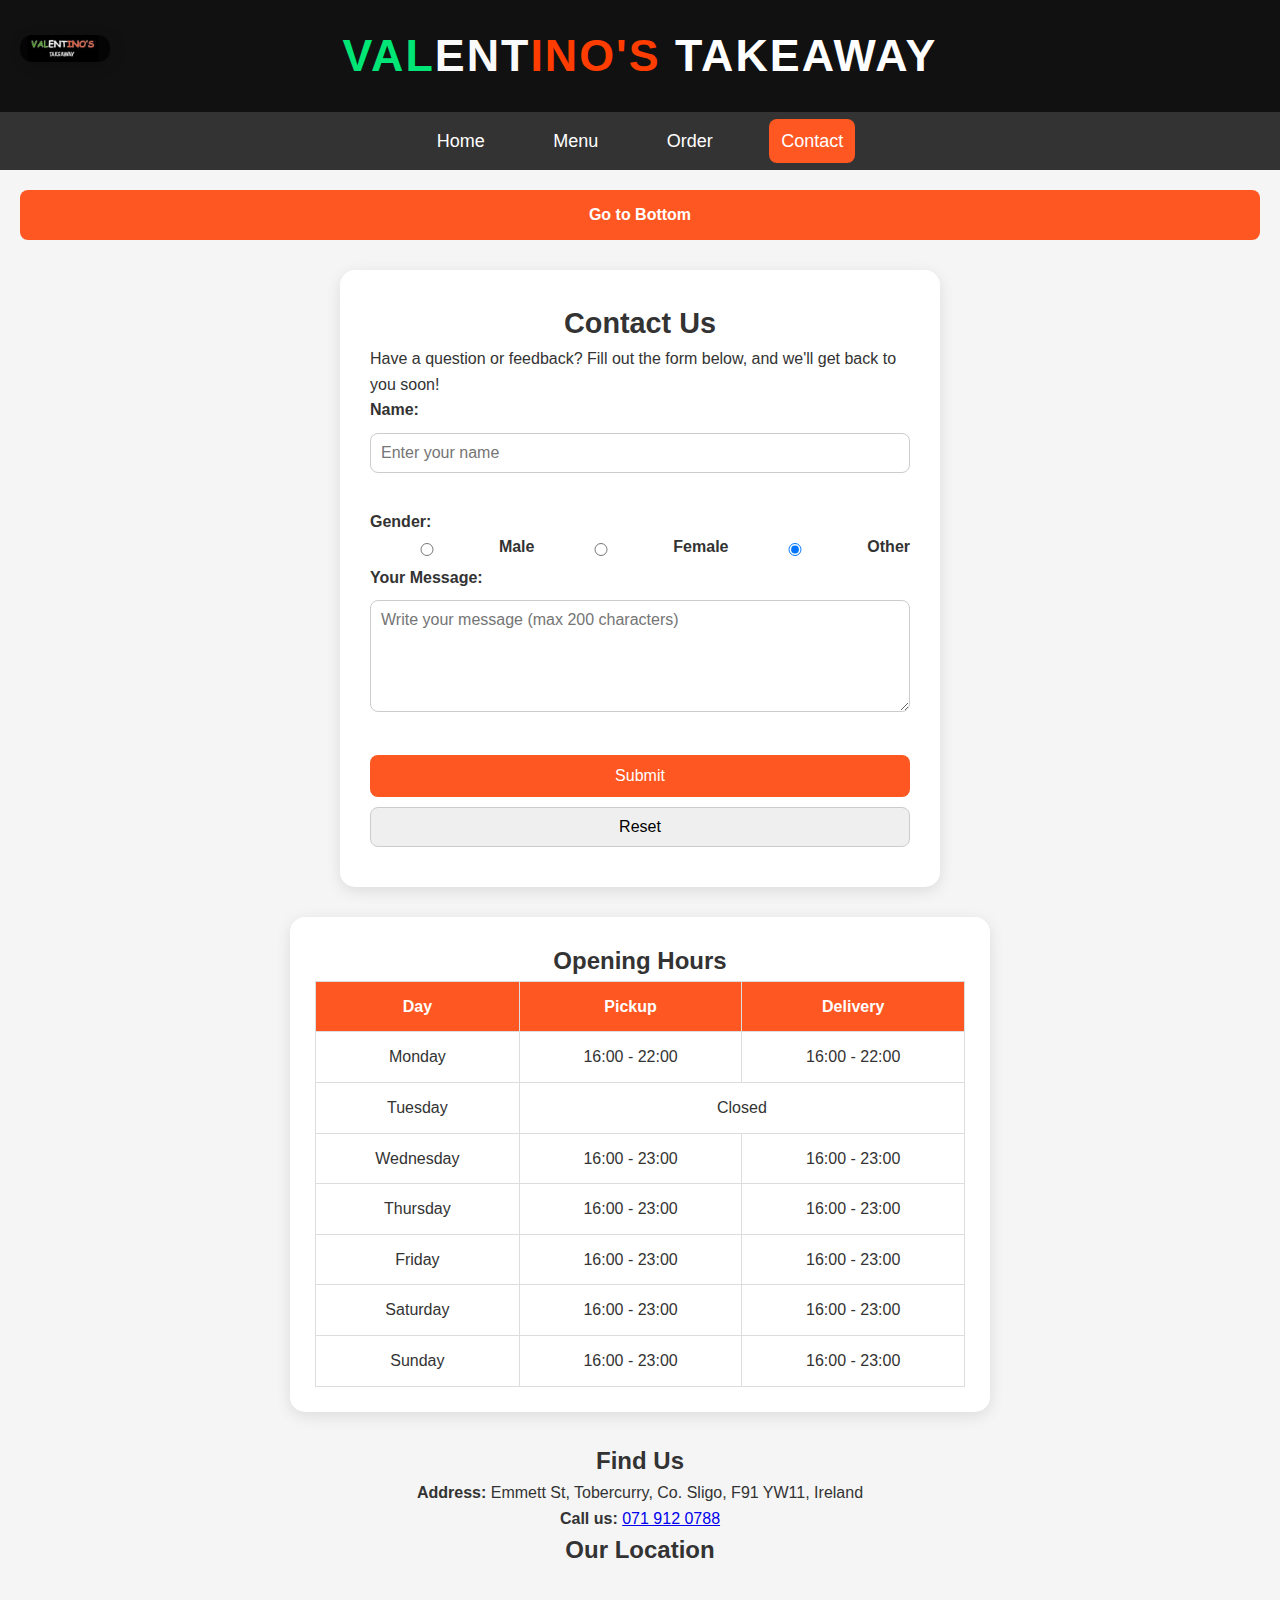
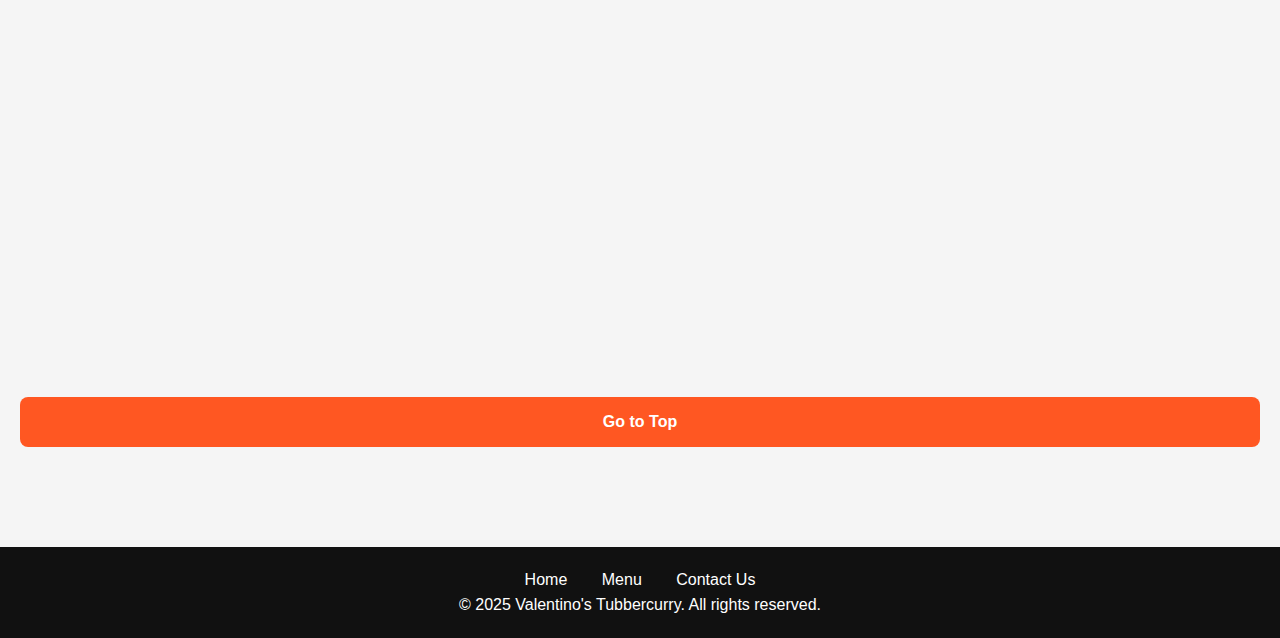
<file: webpage/contact.html>
<!--

Date Created : March 2025
Purpose      : Restaurant html5 web page
-->
<!DOCTYPE html>
<html lang="en">
    <head>
        <meta charset="UTF-8">
        <meta name="viewport" content="width=device-width, initial-scale=1.0">
        <meta name="description" content="Valentino's - The best takeaway in Tubbercurry, offering delicious grilled food, pizza, and more.">
        <meta name="keywords" content="menu, food, Sligo, Valentino's, takeaway, grill, pizza, kebab">
        <meta name="author" content="Valentino's Takeaway">
        <title>Valentino's - Delicious Food in Tubbercurry</title>
        <link rel="stylesheet" href="styles/styles.css">
        <link rel="shortcut icon" href="images/logofavicon.ico" type="image/x-icon">
    </head>
    <body>
        <header>
            <img class="logo" src="images/logo.JPG" alt="Valentino's Logo" width="100">
            <h1>
                <span class="val">VAL</span><span class="ent">ENT</span><span class="inos">INO'S</span> Takeaway
            </h1>
        </header>
        
        <nav>
            <ul>
                <li ><a href="index.html">Home</a></li>
                <li ><a href="menu.html">Menu</a></li>
                <li><a href="https://valentinostakeaway.ie/delivery">Order</a></li>
                <li id="active"><a href="contact.html">Contact</a></li>
            </ul>
        </nav>
    <main>
        <a href="#bottom" class="scroll-btn">Go to Bottom</a>

        <section class="contact-form">
            <h2>Contact Us</h2>
            <p>Have a question or feedback? Fill out the form below, and we'll get back to you soon!</p>
            
            <form action="submit.html" method="GET">
                <label for="name">Name:</label><br>
                <input type="text" id="name" name="name" required placeholder="Enter your name"><br><br>

                <label>Gender:</label><br>
            <section class="gender-options">
            <input type="radio" id="male" name="gender" value="male"> <label for="male">Male</label>
            <input type="radio" id="female" name="gender" value="female"> <label for="female">Female</label>
            <input type="radio" id="other" name="gender" value="other" checked> <label for="other">Other</label>
            </section>

                

                <label for="message">Your Message:</label><br>
                <textarea id="message" name="message" rows="5" placeholder="Write your message (max 200 characters)" maxlength="200"></textarea>
                <br><br>

                <button  type="submit">Submit</button>
                <input type="reset" value="Reset">
            </form>
        </section>

        <section class="opening-hours">
            <h2>Opening Hours</h2>
            <table class="hours-table">
                <tr>
                    <th>Day</th>
                    <th>Pickup</th>
                    <th>Delivery</th>
                </tr>
                <tr><td>Monday</td><td>16:00 - 22:00</td><td>16:00 - 22:00</td></tr>
                <tr><td>Tuesday</td><td colspan="2">Closed</td></tr>
                <tr><td>Wednesday</td><td>16:00 - 23:00</td><td>16:00 - 23:00</td></tr>
                <tr><td>Thursday</td><td>16:00 - 23:00</td><td>16:00 - 23:00</td></tr>
                <tr><td>Friday</td><td>16:00 - 23:00</td><td>16:00 - 23:00</td></tr>
                <tr><td>Saturday</td><td>16:00 - 23:00</td><td>16:00 - 23:00</td></tr>
                <tr><td>Sunday</td><td>16:00 - 23:00</td><td>16:00 - 23:00</td></tr>

            </table>
        </section>

        <section class="contact-details">
            <h2>Find Us</h2>
            <p><strong>Address:</strong> Emmett St, Tobercurry, Co. Sligo, F91 YW11, Ireland</p>
            <p><strong>Call us:</strong> <a href="tel:0719120788">071 912 0788</a></p>
            
        </section>
        

        <section class="map">
            <h2>Our Location</h2>
            <iframe 
                src="https://www.google.com/maps/embed?pb=!1m18!1m12!1m3!1d2382.983468562095!2d-8.73881432323652!3d54.04562722280286!2m3!1f0!2f0!3f0!3m2!1i1024!2i768!4f13.1!3m3!1m2!1s0x485e39f3b136da1f%3A0x1cf951d6f8607a9b!2sValentino&#39;s%20Takeaway!5e0!3m2!1sen!2sie!4v1711200000000!5m2!1sen!2sie" 
                width="100" height="400" style="border:0;" allowfullscreen loading="lazy">
            </iframe>
        </section>

       
    </main>
    <a href="#top" class="scroll-btn">Go to Top</a>

    
    <section id="bottom"></section>

    <footer>
        <ul>
            <li><a href="index.html">Home</a></li>
            <li><a href="menu.html">Menu</a></li>
            <li><a href="contact.html">Contact Us</a></li>
        </ul>
        <p>&copy; 2025 Valentino's Tubbercurry. All rights reserved.</p>
    </footer>
</body>
</html>
</file>
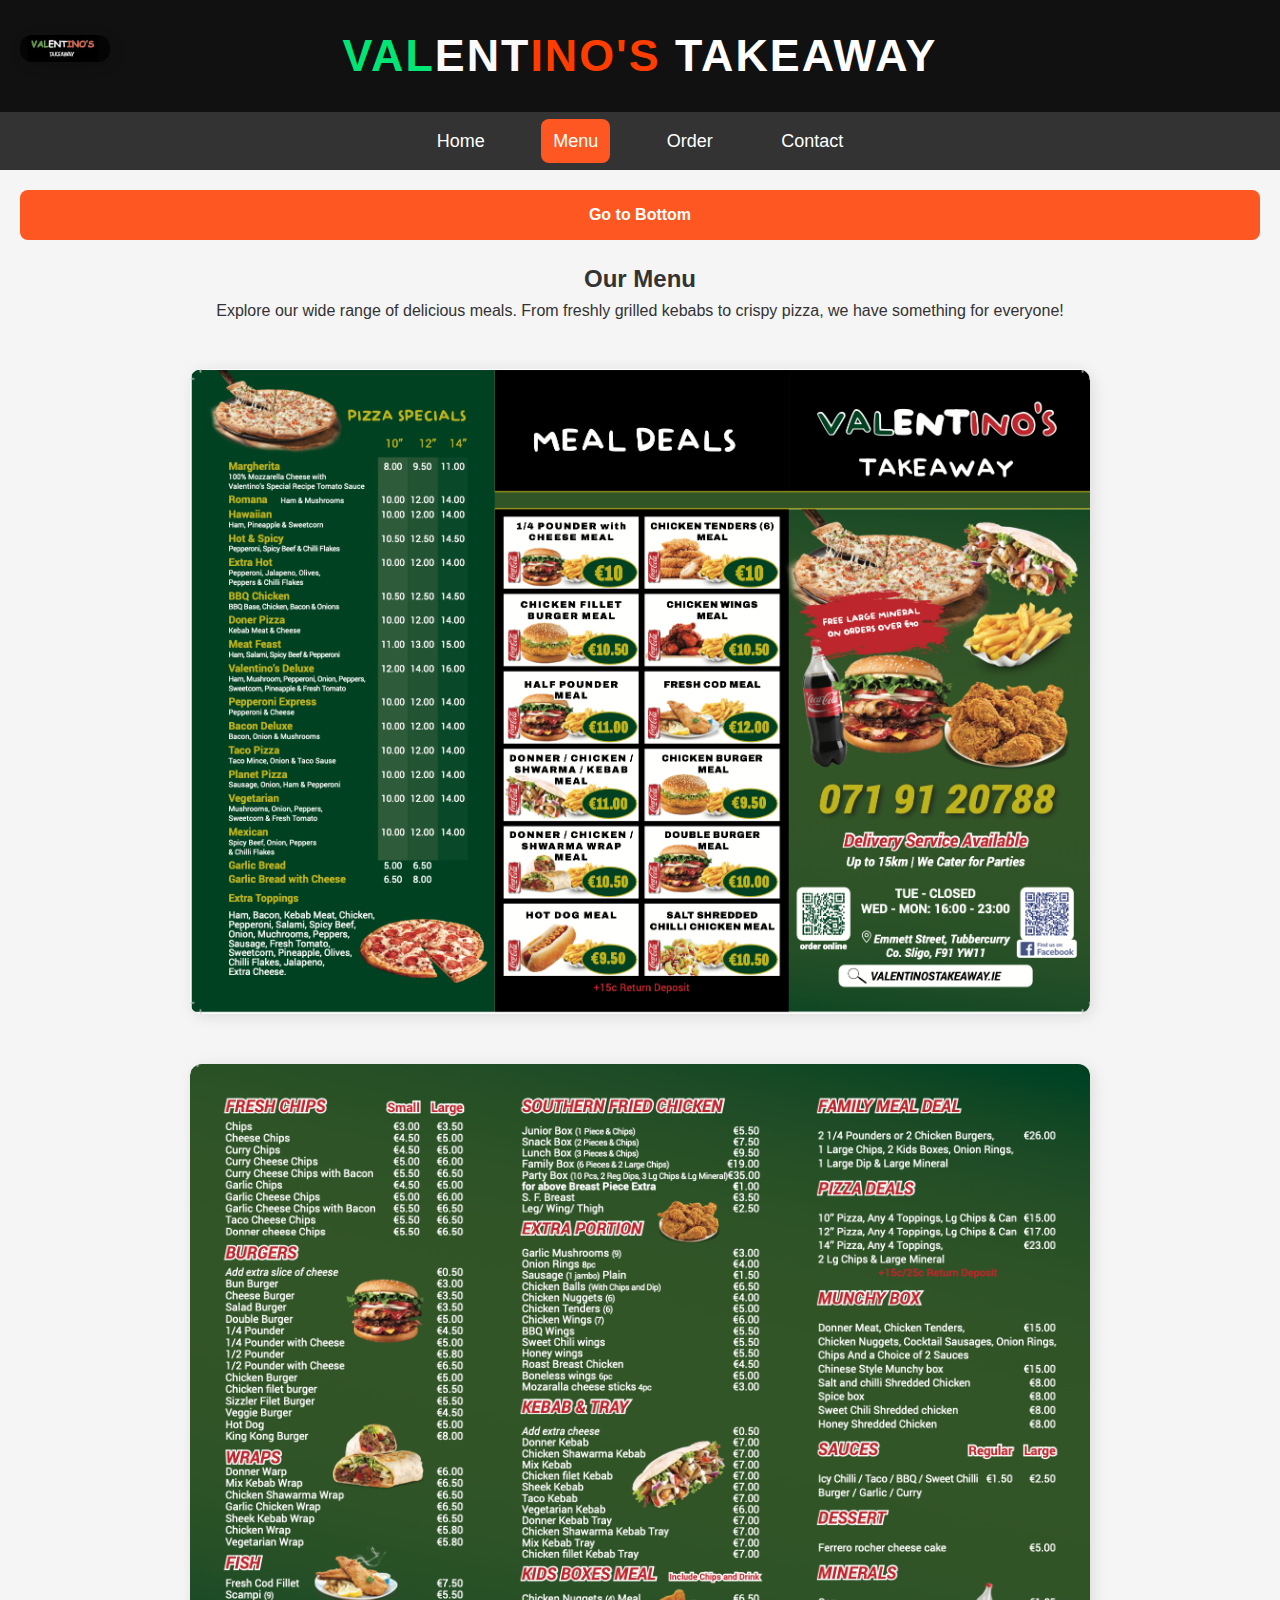
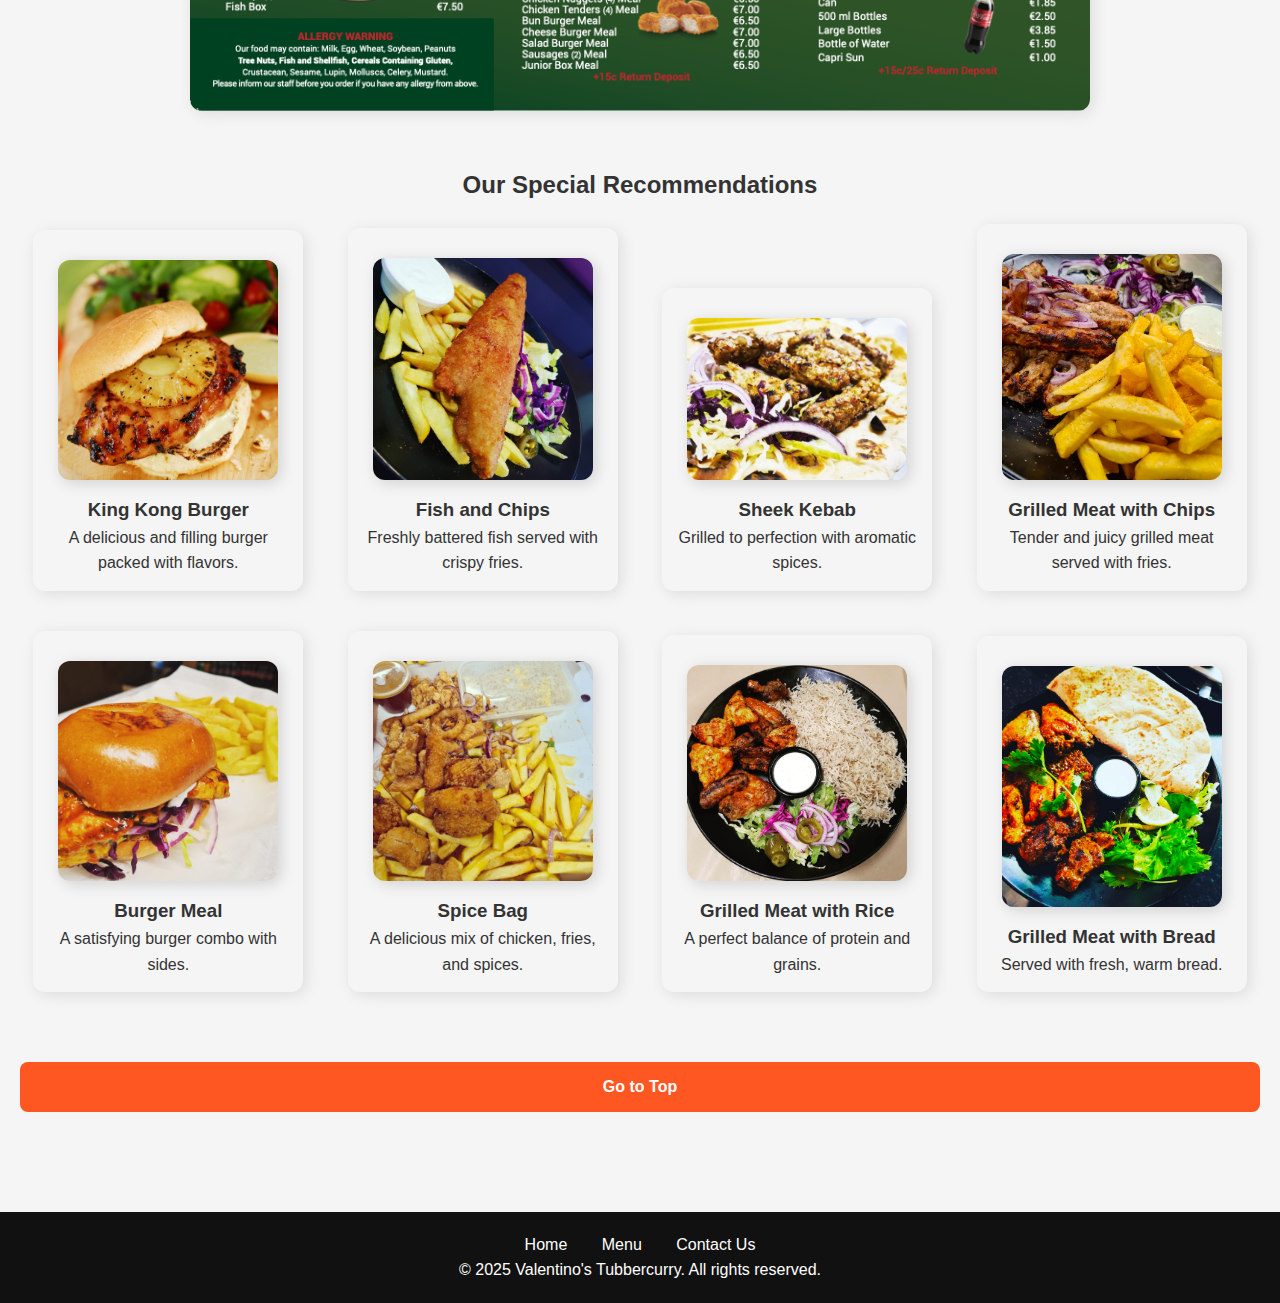
<file: webpage/menu.html>
<!--

Date Created : March 2025
Purpose      : Restaurant html5 web page
-->
<!DOCTYPE html>
<html lang="en">
    <head>
        <meta charset="UTF-8">
        <meta name="viewport" content="width=device-width, initial-scale=1.0">
        <meta name="description" content="Valentino's - The best takeaway in Tubbercurry, offering delicious grilled food, pizza, and more.">
        <meta name="keywords" content="menu, food, Sligo, Valentino's, takeaway, grill, pizza, kebab">
        <meta name="author" content="Valentino's Takeaway">
        <title>Valentino's - Delicious Food in Tubbercurry</title>
        <link rel="stylesheet" href="styles/styles.css">
        <link rel="shortcut icon" href="images/logofavicon.ico" type="image/x-icon">
    </head>
    <body>
        <header>
            <img class="logo" src="images/logo.JPG" alt="Valentino's Logo" width="100">
            <h1>
                <span class="val">VAL</span><span class="ent">ENT</span><span class="inos">INO'S</span> Takeaway
            </h1>
        </header>
        
        <nav>
            <ul>
                <li ><a href="index.html">Home</a></li>
                <li id="active"><a href="menu.html">Menu</a></li>
                <li><a href="https://valentinostakeaway.ie/delivery">Order</a></li>
                <li><a href="contact.html">Contact</a></li>
            </ul>
        </nav>
        

    <main>
        <a href="#bottom" class="scroll-btn">Go to Bottom</a>
        <section class="menu-intro">
            <h2>Our Menu</h2>
            <p>Explore our wide range of delicious meals. From freshly grilled kebabs to crispy pizza, we have something for everyone!</p>
        </section>

        <!-- Menu Images -->
        <section class="menu-images">
            <img src="images/menu1.JPG" alt="Valentino's Menu Page 1" class="menu-img">
            <img src="images/menu2.JPG" alt="Valentino's Menu Page 2" class="menu-img">
        </section>

        <!-- Special Recommendations -->
        <article class="recommendations">
            <h2>Our Special Recommendations</h2>

            <section  class="dish">
                <img src="images/king.JPG" alt="King Kong Burger">
                <h3>King Kong Burger</h3>
                <p>A delicious and filling burger packed with flavors.</p>
            </section >

            <section  class="dish">
                <img src="images/fishAndChips.JPG" alt="Fish and Chips">
                <h3>Fish and Chips</h3>
                <p>Freshly battered fish served with crispy fries.</p>
            </section >

            <section  class="dish">
                <img src="images/sheek.jpg" alt="Sheek Kebab">
                <h3>Sheek Kebab</h3>
                <p>Grilled to perfection with aromatic spices.</p>
            </section >

            <section  class="dish">
                <img src="images/grillchips.jpg" alt="Grilled Meat with Chips">
                <h3>Grilled Meat with Chips</h3>
                <p>Tender and juicy grilled meat served with fries.</p>
            </section>
            <section class="dish">
                <img src="images/burgerMeal.JPG" alt="Burger Meal">
                <h3>Burger Meal</h3>
                <p>A satisfying burger combo with sides.</p>
            </section >

            <section class="dish">
                <img src="images/spicebag.JPG" alt="Spice Bag">
                <h3>Spice Bag</h3>
                <p>A delicious mix of chicken, fries, and spices.</p>
            </section >

            <section  class="dish">
                <img src="images/grillrice.jpg" alt="Grilled Meat with Rice">
                <h3>Grilled Meat with Rice</h3>
                <p>A perfect balance of protein and grains.</p>
            </section >

            <section class="dish">
                <img src="images/grillbread.jpg" alt="Grilled Meat with Bread">
                <h3>Grilled Meat with Bread</h3>
                <p>Served with fresh, warm bread.</p>
            </sectione>
        </article>
   
        
    </main>
    <a href="#top" class="scroll-btn">Go to Top</a>

    
    <section id="bottom"></section>

    <footer>
        <ul>
            <li><a href="index.html">Home</a></li>
            <li><a href="menu.html">Menu</a></li>
            <li><a href="contact.html">Contact Us</a></li>
        </ul>
        <p>&copy; 2025 Valentino's Tubbercurry. All rights reserved.</p>
    </footer>
</body>
</html>
</file>
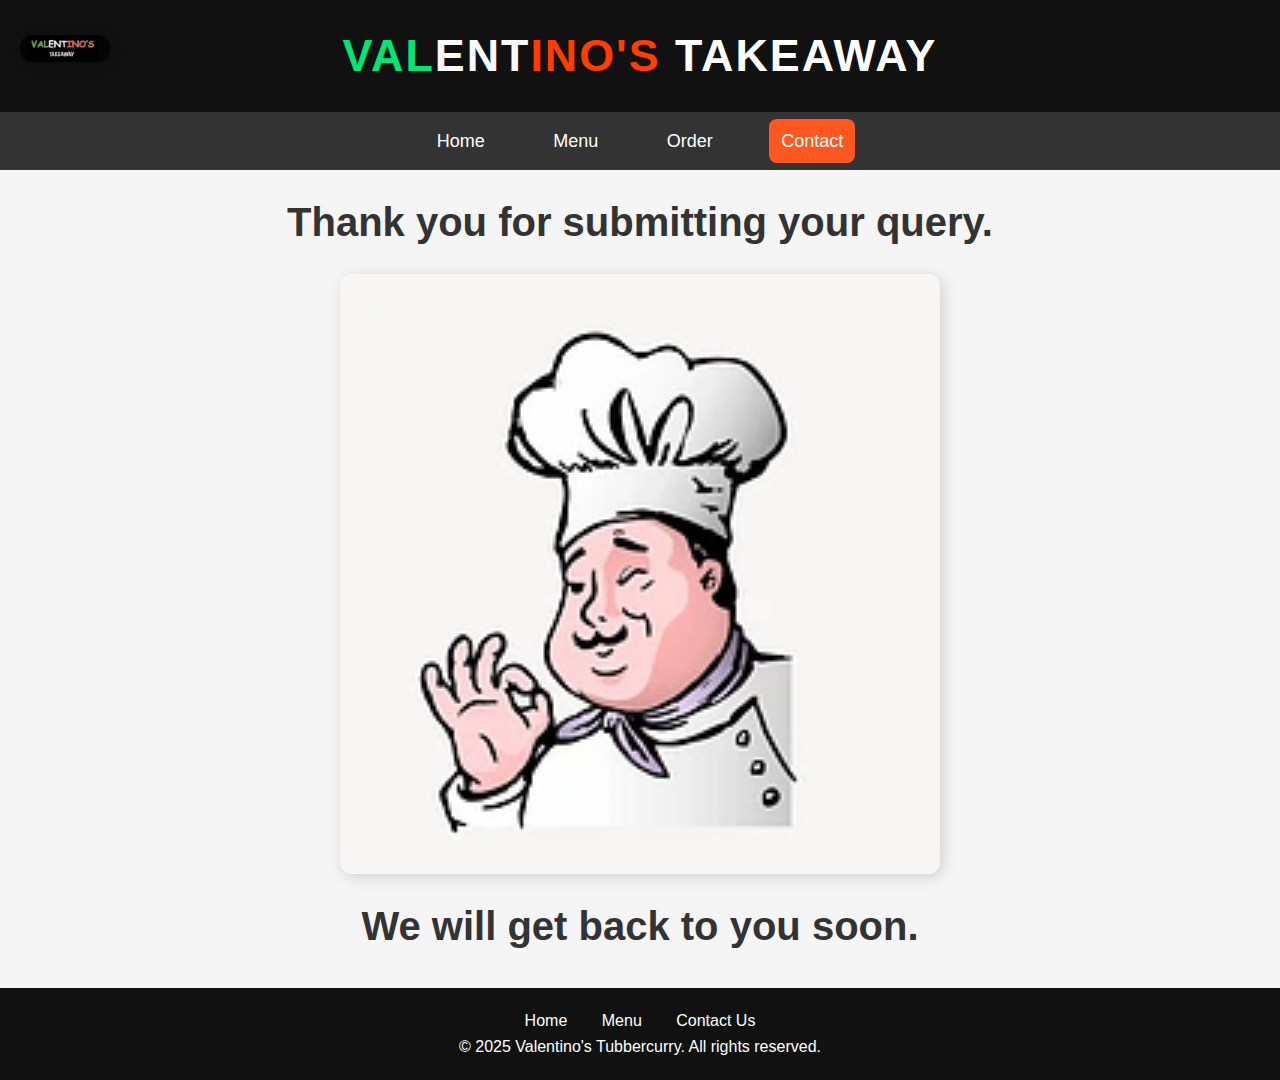
<file: webpage/submit.html>
<!--

Date Created : March 2025
Purpose      : Restaurant html5 web page
-->
<!DOCTYPE html>
<html lang="en">
    <head>
        <meta charset="UTF-8">
        <meta name="viewport" content="width=device-width, initial-scale=1.0">
        <meta name="description" content="Valentino's - The best takeaway in Tubbercurry, offering delicious grilled food, pizza, and more.">
        <meta name="keywords" content="menu, food, Sligo, Valentino's, takeaway, grill, pizza, kebab">
        <meta name="author" content="Valentino's Takeaway">
        <title>Valentino's - Delicious Food in Tubbercurry</title>
        <link rel="stylesheet" href="styles/styles.css">
        <link rel="shortcut icon" href="images/logofavicon.ico" type="image/x-icon">
    </head>
    <body>
        <header>
            <img class="logo" src="images/logo.JPG" alt="Valentino's Logo" width="100">
            <h1>
                <span class="val">VAL</span><span class="ent">ENT</span><span class="inos">INO'S</span> Takeaway
            </h1>
        </header>
        
        <nav>
            <ul>
                <li><a href="index.html">Home</a></li>
                <li><a href="menu.html">Menu</a></li>
                <li><a href="https://valentinostakeaway.ie/delivery">Order</a></li>
                <li id="active"><a href="contact.html">Contact</a></li>
            </ul>
        </nav>

        <main>
            <h5>Thank you for submitting your query.</h5>
            <img src="images/chef.jpg" alt="Chef preparing food at Valentino's Takeaway" class="chef-image">
            <h5>We will get back to you soon.</h5>
        </main>

        <footer>
            <ul>
                <li><a href="index.html">Home</a></li>
                <li><a href="menu.html">Menu</a></li>
                <li><a href="contact.html">Contact Us</a></li>
            </ul>
            <p>&copy; 2025 Valentino's Tubbercurry. All rights reserved.</p>
        </footer>
    </body>
</html>
</file>
<file: webpage/styles/styles.css>
/* Global Styles */
* {
    margin: 0; /* Remove default margin */
    padding: 0; /* Remove default padding */
    box-sizing: border-box; /* Ensures padding and borders are included in the width/height */
    font-family: 'Roboto', sans-serif; /* Modern font for a clean look */
}

body {
    background-color: #f5f5f5; /* Light grey background */
    color: #333; /* Dark text for readability */
    line-height: 1.6; /* Make text more readable by adjusting line height */
    text-align: center; /* Center-align text for consistency */
}

/* Header */
header {
    background-color: #111; /* Dark background for header */
    color: white; /* White text color for contrast */
    padding: 20px 0; /* Vertical padding inside header */
    text-align: center; /* Center the header content */
    position: relative; /* Allows logo to be placed absolutely */
}

header .logo {
    position: absolute; /* Position logo outside of normal flow */
    top: 20px; /* Move logo down a bit */
    left: 20px; /* Move logo to the left */
    width: 90px; /* Slightly smaller logo */
}

header h1 {
    font-family: 'Roboto', sans-serif; /* Consistent font family */
    font-size: 2.8em; /* Larger title size for emphasis */
    letter-spacing: 2px; /* Space out the letters for a sleek effect */
    color: white; /* White text for header */
    margin: 0; /* Remove margin around title */
    text-transform: uppercase; /* Uppercase text for strong emphasis */
}

header h1 .val {
    color: #00e676; /* Green color for part of the title */
}

header h1 .ent {
    color: #fafafa; /* Light grey color for another part of the title */
}

header h1 .inos {
    color: #ff3d00; /* Orange-red color for another part of the title */
}

header h1 .takeaway {
    color: #ff6600; /* Dark orange for takeaway */
    font-size: 1.3em; /* Make takeaway slightly smaller */
}

.logo {
    width: 80px; /* Resize logo */
    height: auto; /* Maintain aspect ratio */
    vertical-align: middle; /* Align logo with text */
}

h1 {
    display: inline-block; /* Display h1 inline with the logo */
    font-size: 30px; /* Set specific font size */
    margin-left: 10px; /* Space between logo and text */
}

/* Navigation */
nav ul {
    list-style: none; /* Remove default list styling */
    background: #333; /* Dark background for nav */
    padding: 15px; /* Padding around nav items */
    text-align: center; /* Center the nav items */
}

nav ul li {
    display: inline; /* Display list items horizontally */
    margin: 0 20px; /* Space between items */
}

nav ul li a {
    color: white; /* White text for links */
    text-decoration: none; /* Remove underline from links */
    font-size: 18px; /* Set font size for links */
    padding: 12px; /* Padding inside the link */
    transition: background-color 0.3s ease, border-radius 0.3s ease; /* Smooth hover effect */
}

nav ul li a:hover,
nav ul li#active a {
    background: #ff5722; /* Orange background on hover */
    border-radius: 8px; /* Rounded corners for links */
}

/* General Image Styling */
img {
    max-width: 100%; /* Ensure images don't overflow */
    height: auto; /* Maintain aspect ratio */
    display: block; /* Remove inline spacing */
    margin: 15px auto; /* Center images with margin */
    border-radius: 12px; /* Round the corners of images */
    box-shadow: 3px 3px 15px rgba(0, 0, 0, 0.15); /* Add subtle shadow to images */
}

/* Layout */
.container {
    display: flex; /* Flexbox layout for container */
    max-width: 1200px; /* Max width for the layout */
    margin: auto; /* Center container */
    padding: 20px; /* Add padding inside container */
}

.main-content {
    flex: 2; /* Make main content take up more space */
    padding-right: 20px; /* Space between content and aside */
}

aside {
    flex: 1; /* Make aside take up less space */
    background: #fff3e0; /* Light background color for aside */
    padding: 20px; /* Padding inside aside */
    border-radius: 10px; /* Rounded corners for aside */
    box-shadow: 0px 4px 10px rgba(0, 0, 0, 0.1); /* Subtle shadow for aside */
    text-align: center; /* Center the content inside aside */
    height: 100%; /* Stretch aside to match content height */
    position: relative; /* For positioning relative to other elements */
    margin-bottom: 50px; /* Add space below aside */
}

/* Specialties Section */
.specialties {
    display: flex; /* Flexbox layout for specialties */
    flex-wrap: wrap; /* Allow items to wrap onto new lines */
    justify-content: space-between; /* Space items evenly */
    margin-top: 30px; /* Add space above specialties */
}

/* Individual Specialty Items */
.specialty {
    width: 45%; /* Items take up 45% of space */
    background: white; /* White background for items */
    padding: 10px; /* Padding inside each item */
    text-align: center; /* Center text in items */
    border-radius: 10px; /* Rounded corners for items */
    box-shadow: 0px 4px 10px rgba(0, 0, 0, 0.1); /* Shadow for items */
    margin-bottom: 20px; /* Space between items */
    transition: transform 0.3s ease, box-shadow 0.3s ease; /* Smooth hover effect */
}

/* Hover effect for specialties */
.specialty:hover {
    transform: scale(1.05); /* Slightly zoom in on hover */
    box-shadow: 0px 6px 15px rgba(0, 0, 0, 0.2); /* Increase shadow on hover */
}

/* Adjustments for the images inside specialties */
.specialty img {
    width: 100%; /* Make image fill container width */
    max-width: 300px; /* Limit max size of image */
    height: auto; /* Maintain aspect ratio */
    border-radius: 10px; /* Round image corners */
    box-shadow: 0px 4px 10px rgba(0, 0, 0, 0.2); /* Add shadow to image */
    transition: transform 0.3s ease, box-shadow 0.3s ease; /* Smooth hover effect */
}

.specialty img:hover {
    transform: scale(1.1); /* Slight zoom on hover */
    box-shadow: 0px 6px 15px rgba(0, 0, 0, 0.3); /* Stronger shadow on hover */
}

/* Title for the specialties section */
.specialties h2 {
    width: 100%; /* Make title take up full width */
    margin-bottom: 20px; /* Space below title */
    text-align: center; /* Center the title */
    font-size: 1.8em; /* Larger font for title */
    color: #333; /* Dark text color */
}

/* Responsive design - stack specialties vertically on smaller screens */
@media (max-width: 768px) {
    .specialties {
        justify-content: center; /* Center items on small screens */
    }

    .specialty {
        width: 80%; /* Make items take up more space */
        margin-bottom: 15px; /* Reduce space between items */
    }
}

/* Sidebar Flashy Section */
.flashy-heading {
    font-size: 1.6em; /* Larger font for flashy section heading */
    color: #ff5722; /* Bright orange for heading */
    font-weight: bold; /* Make heading bold */
    margin-bottom: 5px; /* Space below heading */
}

/* Specific image styles for smaller images inside sidebar */
.sidebar img {
    width: 100%; /* Make images fit inside container */
    max-width: 250px; /* Limit max size of image */
    height: auto; /* Maintain aspect ratio */
    border-radius: 10px; /* Round corners of images */
    box-shadow: 0px 4px 10px rgba(0, 0, 0, 0.2); /* Shadow for images */
    transition: transform 0.3s ease, box-shadow 0.3s ease; /* Smooth hover effect */
}

/* Targeting the image inside the About Us section */
.about img {
    width: 100%; /* Make image responsive */
    max-width: 500px; /* Limit max width of image */
    height: auto; /* Maintain aspect ratio */
    border-radius: 10px; /* Round corners */
    box-shadow: 0px 4px 10px rgba(0, 0, 0, 0.2); /* Add shadow */
    transition: transform 0.3s ease, box-shadow 0.3s ease; /* Smooth transition on hover */
}

/* Optional: Hover effect for About Us image */
.about img:hover {
    transform: scale(1.05); /* Slight zoom effect */
    box-shadow: 0px 8px 15px rgba(0, 0, 0, 0.3); /* Stronger shadow */
}

/* Facebook Section */
.facebook-section {
    display: flex; /* Flexbox layout */
    flex-direction: column; /* Stack items vertically */
    align-items: center; /* Center the content */
    justify-content: center; /* Align items in the center */
    text-align: center; /* Center the text */
    margin-top: 20px; /* Add space above section */
}

/* Facebook logo size */
.facebook-logo {
    width: 20px; /* Smaller logo size */
    height: 20px; /* Make it square */
    margin-right: 10px; /* Space between logo and text */
}

/* Align the logo and text properly */
.facebook-heading {
    display: flex; /* Flexbox for alignment */
    align-items: center; /* Align items vertically */
    justify-content: center; /* Center the content */
}

/* Style for the visible link in Facebook section */
.visible-link {
    text-decoration: none; /* Remove underline */
    color: inherit; /* Inherit color from parent element */
}


.visible-link button {
    padding: 10px 20px; /* Adds space inside the button */
    background-color: #3b5998; /* Facebook blue */
    color: white; /* Text color is white */
    border: none; /* No border for the button */
    border-radius: 5px; /* Rounded corners for a smooth look */
    cursor: pointer; /* Changes the cursor to a pointer when hovered */
    font-size: 16px; /* Adjusts the font size */
}

.visible-link button:hover {
    background-color: #2d4373; /* Darker blue when hovered */
}

/***********second page************/

/* Menu Page - General Styling */
.menu-intro {
    text-align: center; /* Centers the introductory text */
    margin-bottom: 30px; /* Adds space below the intro section */
}

/* Menu Images */
.menu-images {
    display: flex; /* Uses flexbox to align images */
    justify-content: center; /* Centers the images horizontally */
    gap: 20px; /* Adds space between the images */
    flex-wrap: wrap; /* Allows the images to wrap onto new lines */
    margin-bottom: 40px; /* Adds space below the images */
}

.menu-img {
    width: 100%; /* Makes the image take full width */
    max-width: 900px; /* Limits the maximum width of the image */
    height: auto; /* Maintains the aspect ratio */
    border-radius: 12px; /* Rounded corners for the image */
    box-shadow: 3px 3px 15px rgba(0, 0, 0, 0.1); /* Adds a subtle shadow around the image */
    transition: transform 0.3s ease-in-out; /* Smooth zoom effect on hover */
}

.menu-img:hover {
    transform: scale(1.05); /* Slight zoom effect when hovered */
}

/* Special Recommendations Grid */
.recommendations {
    text-align: center; /* Centers the recommendations section */
    margin-bottom: 50px; /* Adds space below the recommendations */
}

.recommendations .dish {
    display: inline-block; /* Makes each dish appear side-by-side */
    width: 270px; /* Sets the width of each dish box */
    margin: 20px; /* Adds space around each dish */
    padding: 15px; /* Adds space inside the dish box */
    border-radius: 12px; /* Rounded corners for the dish box */
    box-shadow: 3px 3px 15px rgba(0, 0, 0, 0.1); /* Adds a subtle shadow around the dish box */
    transition: transform 0.3s ease-in-out; /* Smooth zoom effect on hover */
}

.recommendations .dish:hover {
    transform: scale(1.05); /* Slight zoom effect on hover */
}

.recommendations img {
    width: 100%; /* Makes the image take full width */
    max-width: 220px; /* Limits the maximum width of the image */
    height: auto; /* Maintains the aspect ratio */
    border-radius: 12px; /* Rounded corners for the image */
}

/* Smooth Scroll */
html {
    scroll-behavior: smooth; /* Adds smooth scrolling for the page */
}

/* Buttons */
.scroll-btn {
    display: block; /* Makes the button block-level */
    margin: 20px; /* Adds space around the button */
    padding: 12px 20px; /* Adds padding inside the button */
    background-color: #ff5722; /* Orange color for the button */
    color: white; /* Button text color */
    font-size: 16px; /* Sets the font size */
    font-weight: bold; /* Makes the text bold */
    text-decoration: none; /* Removes underline from the link */
    border-radius: 8px; /* Rounded corners for the button */
    transition: background 0.3s ease; /* Smooth background change on hover */
}

.scroll-btn:hover {
    background-color: #e64a19; /* Darker orange on hover */
}

/* Ensure the bottom anchor has space */
#bottom {
    display: block; /* Makes the bottom anchor block-level */
    height: 50px; /* Adds height to the anchor */
    visibility: hidden; /* Hides the anchor */
}

/* Styling for Follow Us Section */
.follow-us button {
    background-color: #3b5998; /* Facebook blue */
    color: white; /* White text */
    padding: 10px 20px; /* Padding inside the button */
    font-size: 16px; /* Font size */
    border: none; /* No border for the button */
    border-radius: 5px; /* Rounded corners for the button */
    cursor: pointer; /* Pointer cursor on hover */
    text-align: center; /* Centers the text inside the button */
    box-shadow: 2px 2px 5px rgba(0, 0, 0, 0.1); /* Adds subtle shadow */
    transition: background-color 0.3s; /* Smooth transition for background color */
}

.follow-us button:hover {
    background-color: #2d4373; /* Darker blue when hovered */
}

h5{
    font-size: 2.5em;  /* Increases the font size */
    text-align: center;  /* Centers the text */
    color: #333;  /* Dark gray color for the text */
    margin: 20px 0;  /* Adds space around the heading */
}

/* Contact Form */
.contact-form {
    background: #fff; /* White background */
    padding: 30px; /* Padding inside the form */
    width: 90%; /* Makes the form take 90% width of the container */
    max-width: 600px; /* Limits the maximum width */
    margin: 30px auto; /* Centers the form with margin */
    border-radius: 15px; /* Rounded corners for the form */
    box-shadow: 0 4px 15px rgba(0, 0, 0, 0.1); /* Adds shadow around the form */
    text-align: left; /* Aligns text to the left */
}

.contact-form h2 {
    text-align: center; /* Centers the form heading */
    font-size: 1.8em; /* Font size for the heading */
    color: #333; /* Dark gray text color */
}

.contact-form label {
    font-weight: bold; /* Makes labels bold */
    margin-bottom: 5px; /* Adds space below the label */
}

.contact-form input,
.contact-form textarea {
    width: 100%; /* Makes the input and textarea take full width */
    padding: 10px; /* Adds space inside the input and textarea */
    margin: 10px 0; /* Adds space between elements */
    border: 1px solid #ccc; /* Light border around inputs */
    border-radius: 8px; /* Rounded corners */
    font-size: 1em; /* Font size for input and textarea */
}

.contact-form button {
    background: #ff5722; /* Button background color */
    color: white; /* White text */
    border: none; /* No border */
    padding: 12px 20px; /* Padding inside the button */
    cursor: pointer; /* Pointer cursor on hover */
    font-size: 16px; /* Font size */
    border-radius: 8px; /* Rounded corners */
    width: 100%; /* Full width button */
    transition: background 0.3s ease; /* Smooth background transition */
}

.contact-form button:hover {
    background: #e64a19; /* Darker orange on hover */
}

/* Style for gender radio buttons */
.gender-options {
    display: flex; /* Uses flexbox to align radio buttons */
    align-items: center; /* Centers the buttons vertically */
    gap: 10px; /* Adds space between the radio buttons */
}

.gender-options input[type="radio"] {
    margin: 0 5px 0 0; /* Adjusts margin for spacing */
}

/* Opening Hours Table */
.opening-hours {
    background: #fff; /* White background for the table */
    padding: 25px; /* Padding inside the section */
    margin: 30px auto; /* Centers the table with margin */
    width: 90%; /* Makes the table take 90% width of the container */
    max-width: 700px; /* Limits the maximum width */
    border-radius: 15px; /* Rounded corners */
    box-shadow: 0 4px 15px rgba(0, 0, 0, 0.1); /* Adds subtle shadow */
}

.hours-table {
    width: 100%; /* Makes the table take full width */
    border-collapse: collapse; /* Collapses table borders */
}

.hours-table th, .hours-table td {
    padding: 12px; /* Adds padding inside table cells */
    border: 1px solid #ddd; /* Light gray border */
}

.hours-table th {
    background: #ff5722; /* Orange background for headers */
    color: white; /* White text color for headers */
}

/* Google Maps */
.map iframe {
    width: 100%; /* Makes the iframe take full width */
    border-radius: 10px; /* Rounded corners for the map */
}

/* Footer */
footer {
    background: #111; /* Dark background for the footer */
    color: white; /* White text color */
    padding: 20px; /* Padding inside the footer */
    margin-top: 30px; /* Adds space above the footer */
    position: relative; /* Allows positioning of elements inside */
    text-align: center; /* Centers the footer text */
}

footer ul {
    list-style: none; /* Removes list style */
    padding: 0; /* Removes padding */
}

footer ul li {
    display: inline; /* Makes the list items inline */
    margin: 0 15px; /* Adds space between list items */
}

footer ul li a {
    color: white; /* White text color for links */
    text-decoration: none; /* Removes underline */
    font-size: 16px; /* Font size for links */
    transition: color 0.3s ease; /* Smooth color change on hover */
}

footer ul li a:hover {
    color: #ff5722; /* Orange color on hover */
}

/* Styling for the chef image */
.chef-image {
    width: 100%; /* Makes the image take full width */
    max-width: 600px;  /* Limits the maximum width */
    height: auto; /* Maintains the aspect ratio */
    display: block; /* Makes the image block-level */
    margin: 0 auto; /* Centers the image */
    transition: transform 0.3s ease, box-shadow 0.3s ease; /* Smooth transition on hover */
}

.chef-image:hover {
    transform: scale(1.05);  /* Slight zoom effect */
    box-shadow: 0 0 10px rgba(255, 165, 0, 0.7);  /* Adds a glowing orange shadow */
}
</file>
